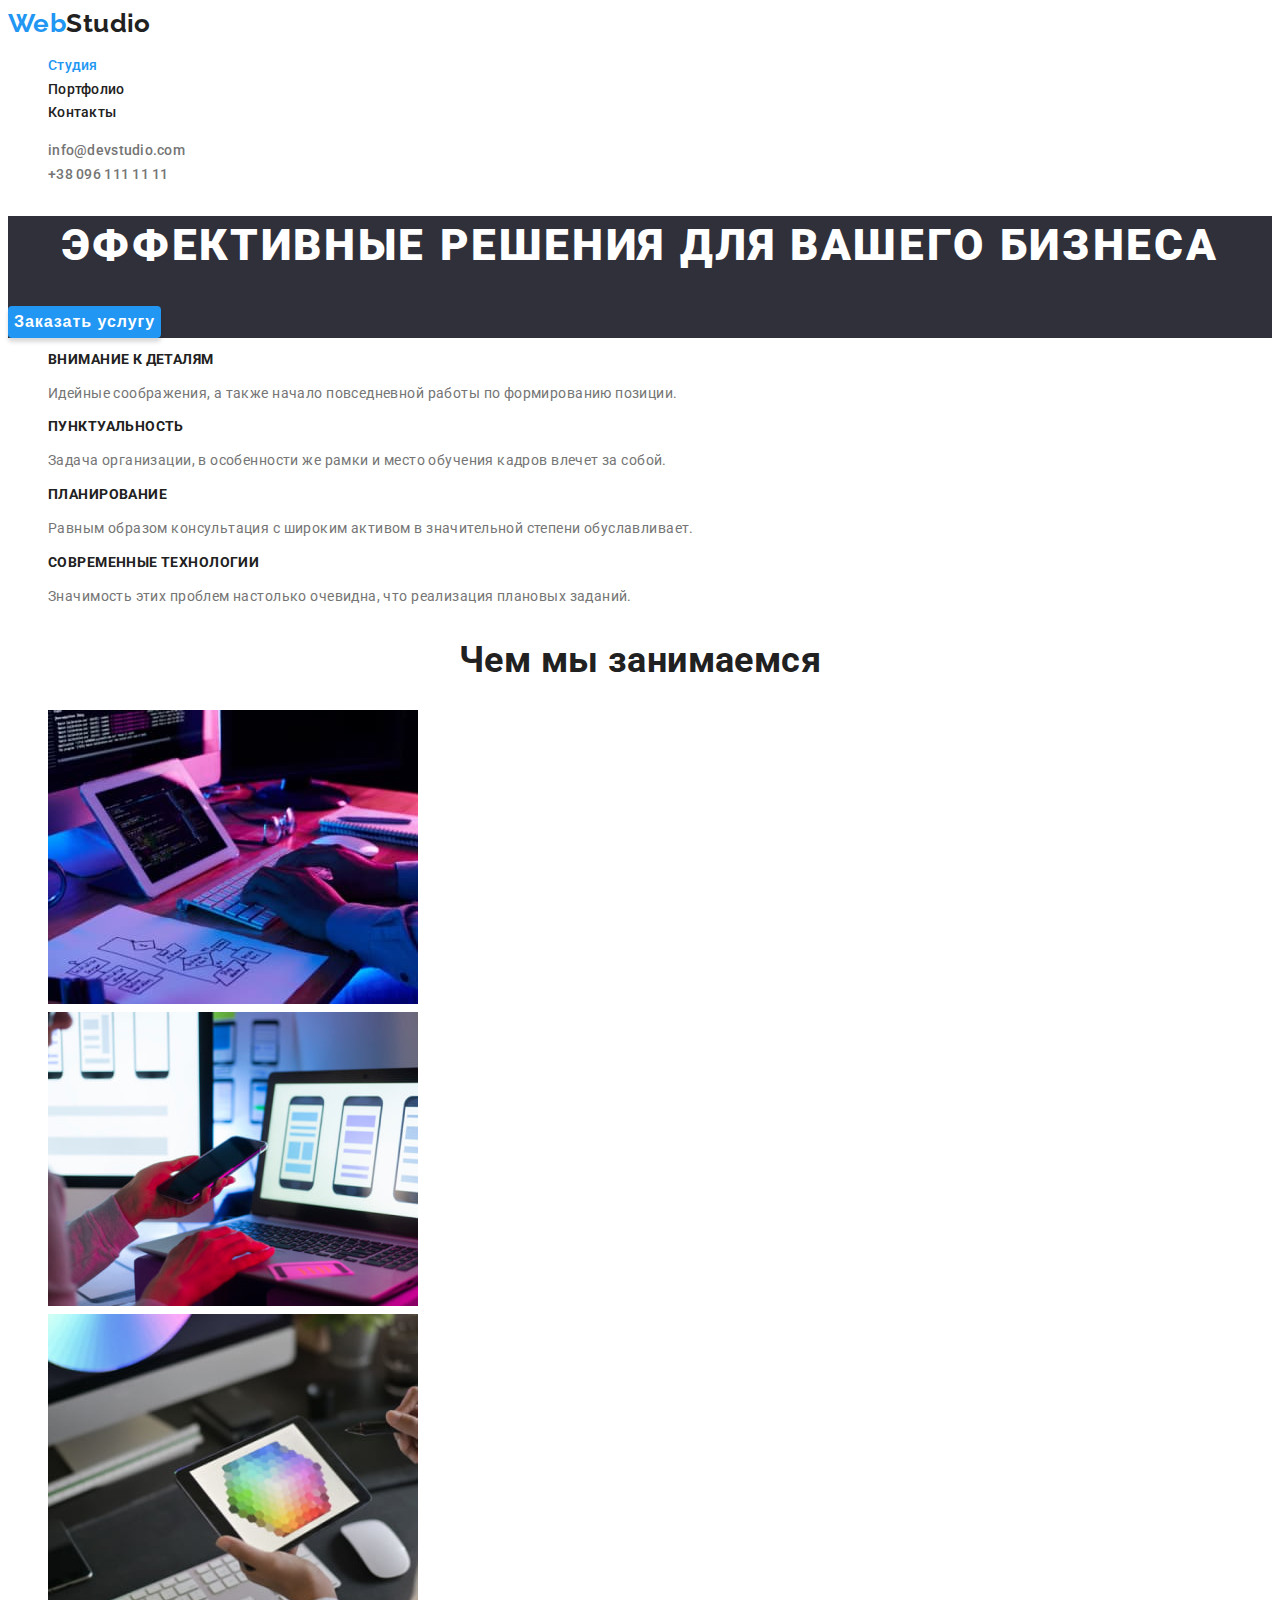
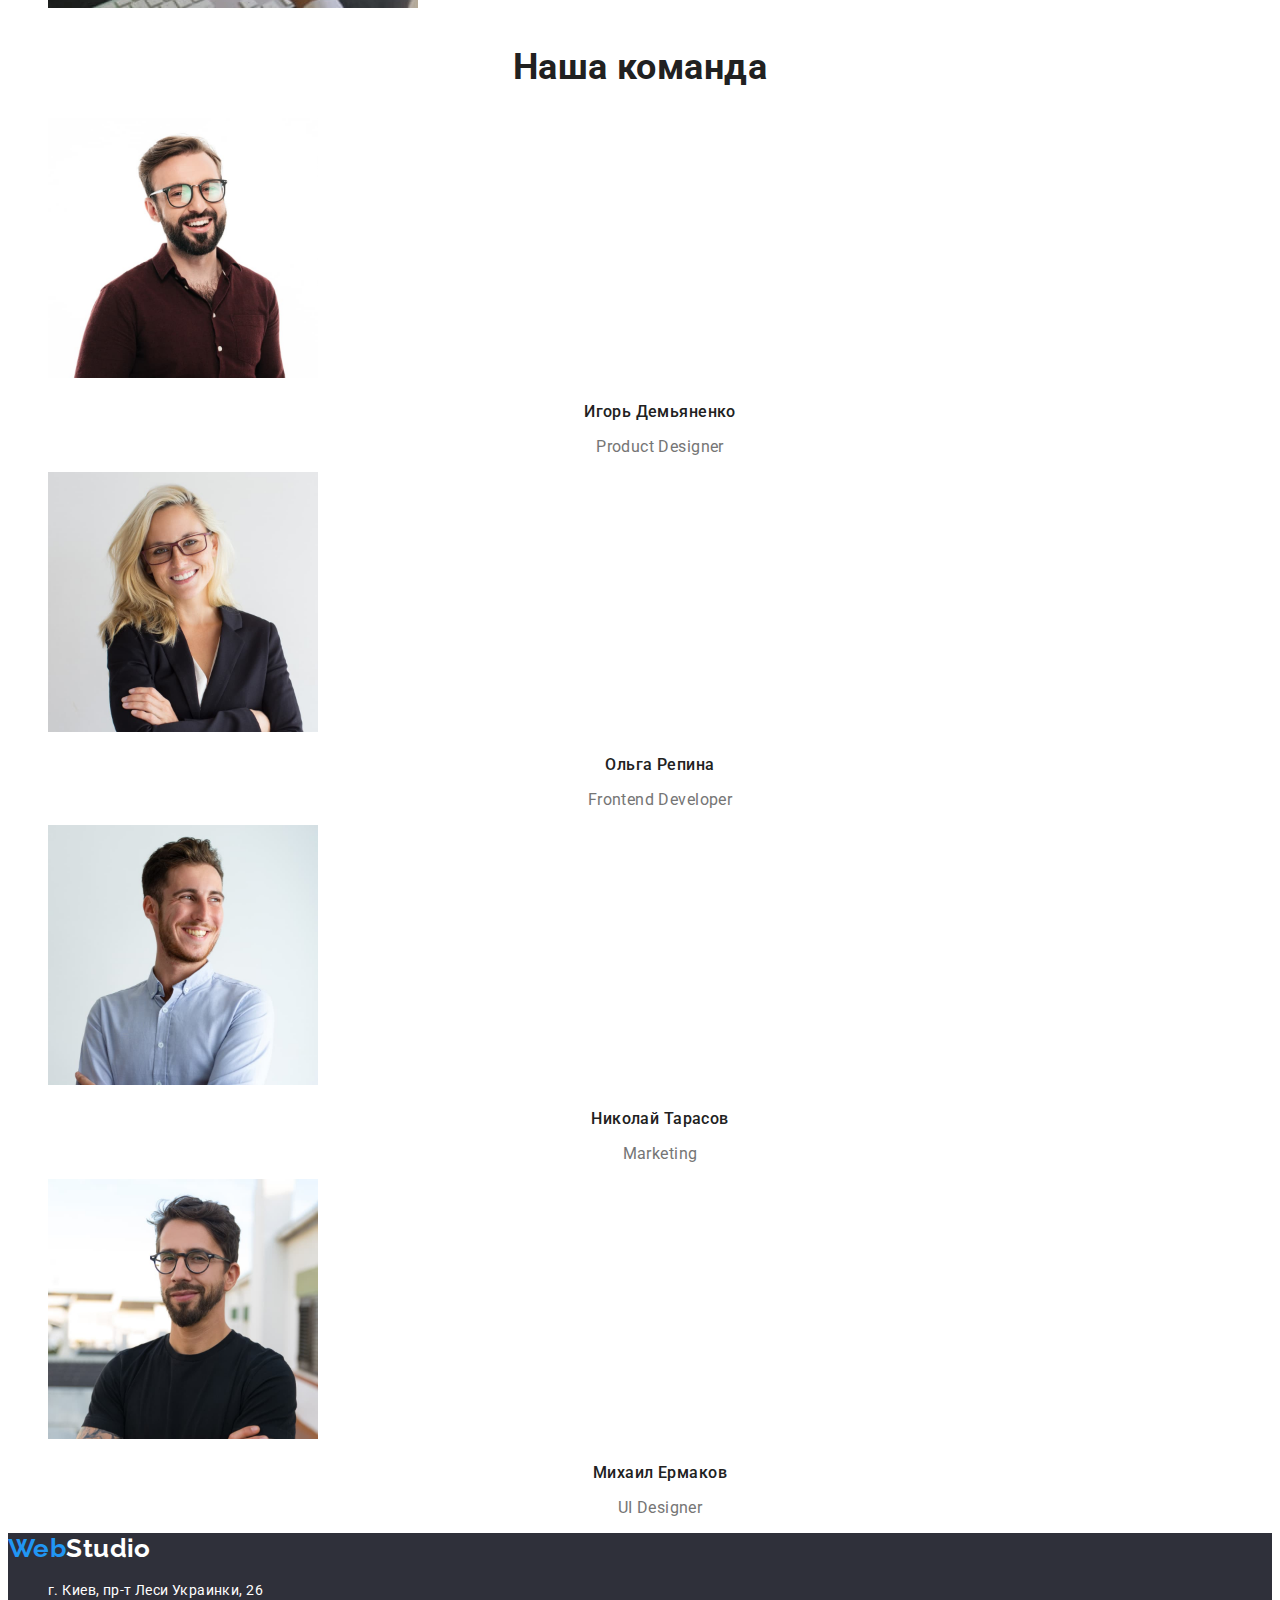
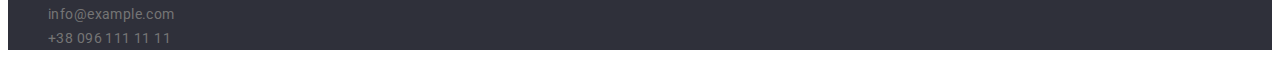
<file: index.html>
<!DOCTYPE html>
<html lang="ru">

<head>
    <meta charset="UTF-8">
    <meta http-equiv="X-UA-Compatible" content="IE=edge">
    <meta name="viewport" content="width=device-width, initial-scale=1.0">
<link rel="preconnect" href="https://fonts.googleapis.com">
<link rel="preconnect" href="https://fonts.gstatic.com" crossorigin>
<link href="https://fonts.googleapis.com/css2?family=Raleway:wght@700&family=Roboto:wght@400;500;700;900&display=swap"
    rel="stylesheet">
    <link rel="stylesheet" href="./css/styles.css">
    <title>Студия</title>
</head>

<body>
    <header>
        <!--Nagigation-->
        <nav>
        <a href="index.html" class="logo"><span class="web-logo">Web</span>Studio
            </a>
        
            <ul class="navigation-menu">
                <li><a href="index.html" class="navigation navigation-studio current">Студия</a></li>
                <li><a href="portfolio.html" class="navigation">Портфолио</a></li>
                <li><a href="#" class="navigation">Контакты</a></li>
            </ul>
        </nav>

        <ul class="address-table">
            <li><a href="mailto:info@devstudio.com" class="address">info@devstudio.com</a></li>
            <li><a href="tel:+380961111111" class="address">+38 096 111 11 11</a></li>
        </ul>
    </header>
    <main>
        <!-- Hero title -->
        <section class="hero-section">
                    <h1 class="hero-title">Эффективные решения для вашего бизнеса</h1>
                    <button type="button" class="hero-button">Заказать услугу</button>
        
        </section>
        <section>
            <!-- benefits -->
            <h2 class="benefits-titile">Преимущества</h2>
            <ul class="benefits-table">
                <li>
                    <h3 class="benefits-parahraph-titles">Внимание к деталям</h3>
                    <p class="benefits-text">Идейные соображения, а также начало повседневной работы по формированию позиции.</p>
                </li>
                <li>
                    <h3 class="benefits-parahraph-titles">Пунктуальность</h3>
                    <p class="benefits-text">Задача организации, в особенности же рамки и место обучения кадров влечет за собой.</p>
                </li>
                <li>
                    <h3 class="benefits-parahraph-titles">Планирование</h3>
                    <p class="benefits-text">
                        Равным образом консультация с широким активом в значительной степени обуславливает.
                    </p>
                </li>
                <li>
                    <h3 class="benefits-parahraph-titles">Современные технологии</h3>
                    <p class="benefits-text">
                        Значимость этих проблем настолько очевидна, что реализация плановых заданий.
                    </p>
                </li>
            </ul>
            <!-- Work -->
            <section>
                <h2 class="work-title">Чем мы занимаемся</h2>
                <ul class="work-table">
                    <li><img src="./images/img1.jpg" alt="разработка сайтов" width="370" height="294"></li>
                    <li><img src="./images/img2.jpg" alt="адаптация под мобильные" width="370" height="294"></li>
                    <li><img src="./images/img3.jpg" alt="дизайн и оформление" width="370" height="294"></li>
                </ul>
            </section>

        </section>
        <!-- team -->
        <section>
            <h2 class="team-title">Наша команда</h2>
            <ul class="team-table">
                <li><img src="./images/photo1.jpg" alt="мужчина" width="270" height="260">
                    <h3 class="team-names">Игорь Демьяненко</h3>
                    <p lang="en" class="team-job-title">Product Designer</p>
                </li>
                <li><img src="./images/photo2.jpg" alt="женщина" width="270" height="260">
                    <h3 class="team-names">Ольга Репина</h3>
                    <p lang="en" class="team-job-title">Frontend Developer</p>
                </li>
                <li><img src="./images/photo3.jpg" alt="мужчина" width="270" height="260">
                    <h3 class="team-names">Николай Тарасов</h3>
                    <p lang="en" class="team-job-title">Marketing</p>
                </li>
                <li><img src="./images/photo4.jpg" alt="женщина" width="270" height="260">
                    <h3 class="team-names">Михаил Ермаков</h3>
                    <p lang="en" class="team-job-title">UI Designer</p>
                </li>

            </ul>
        </section>
    </main>
    <footer class="footer-color">
        <a href="index.html" class="footer-logo"><span class="web-logo">Web</span>Studio
            </a>
        
<address>
    <ul class="adress-table">
    <li><a href="" class="address-street">г. Киев, пр-т Леси Украинки, 26</a></li>
    <li><a href="mailto:info@devstudio.com" class="address-mail-tel">info@example.com</a> </li>
    <li><a href="tel:+380961111111" class="address-mail-tel">+38 096 111 11 11</a> </li>
</ul></address>

    </footer>

</body>

</html>
</file>
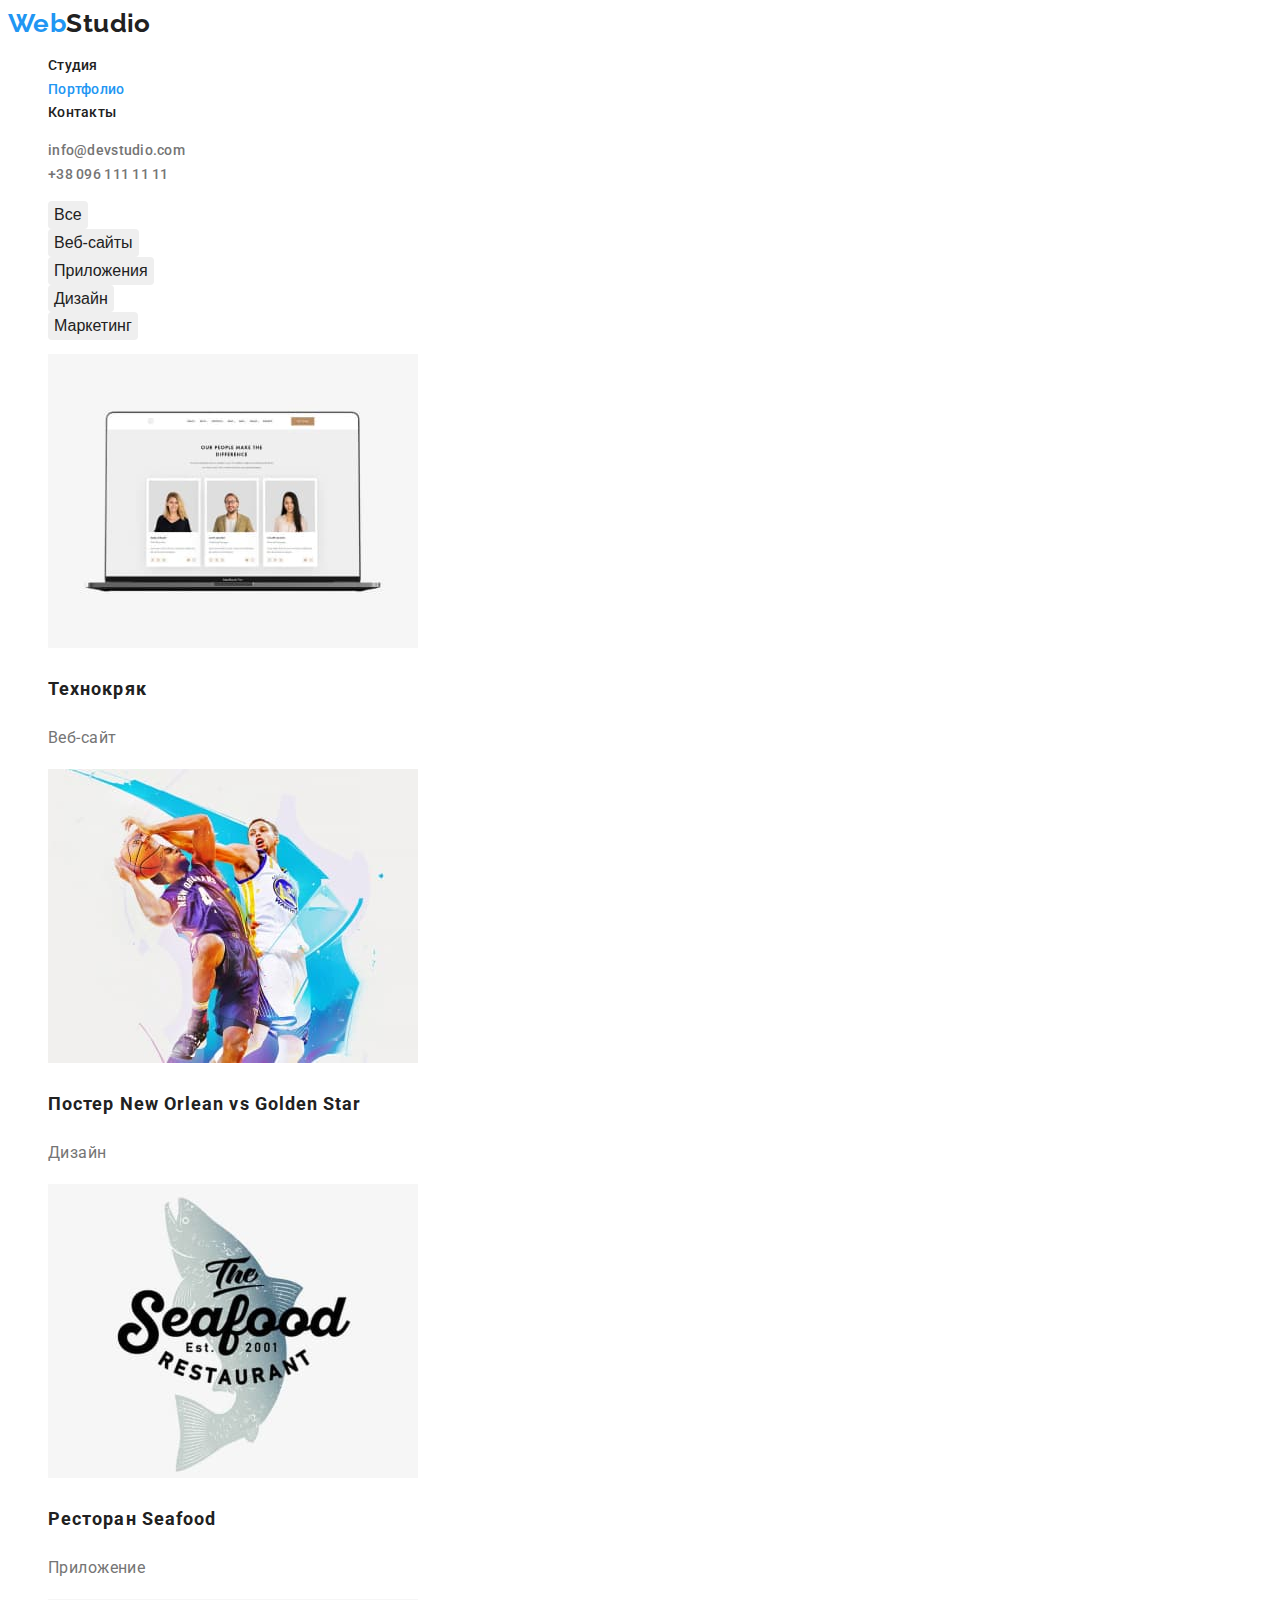
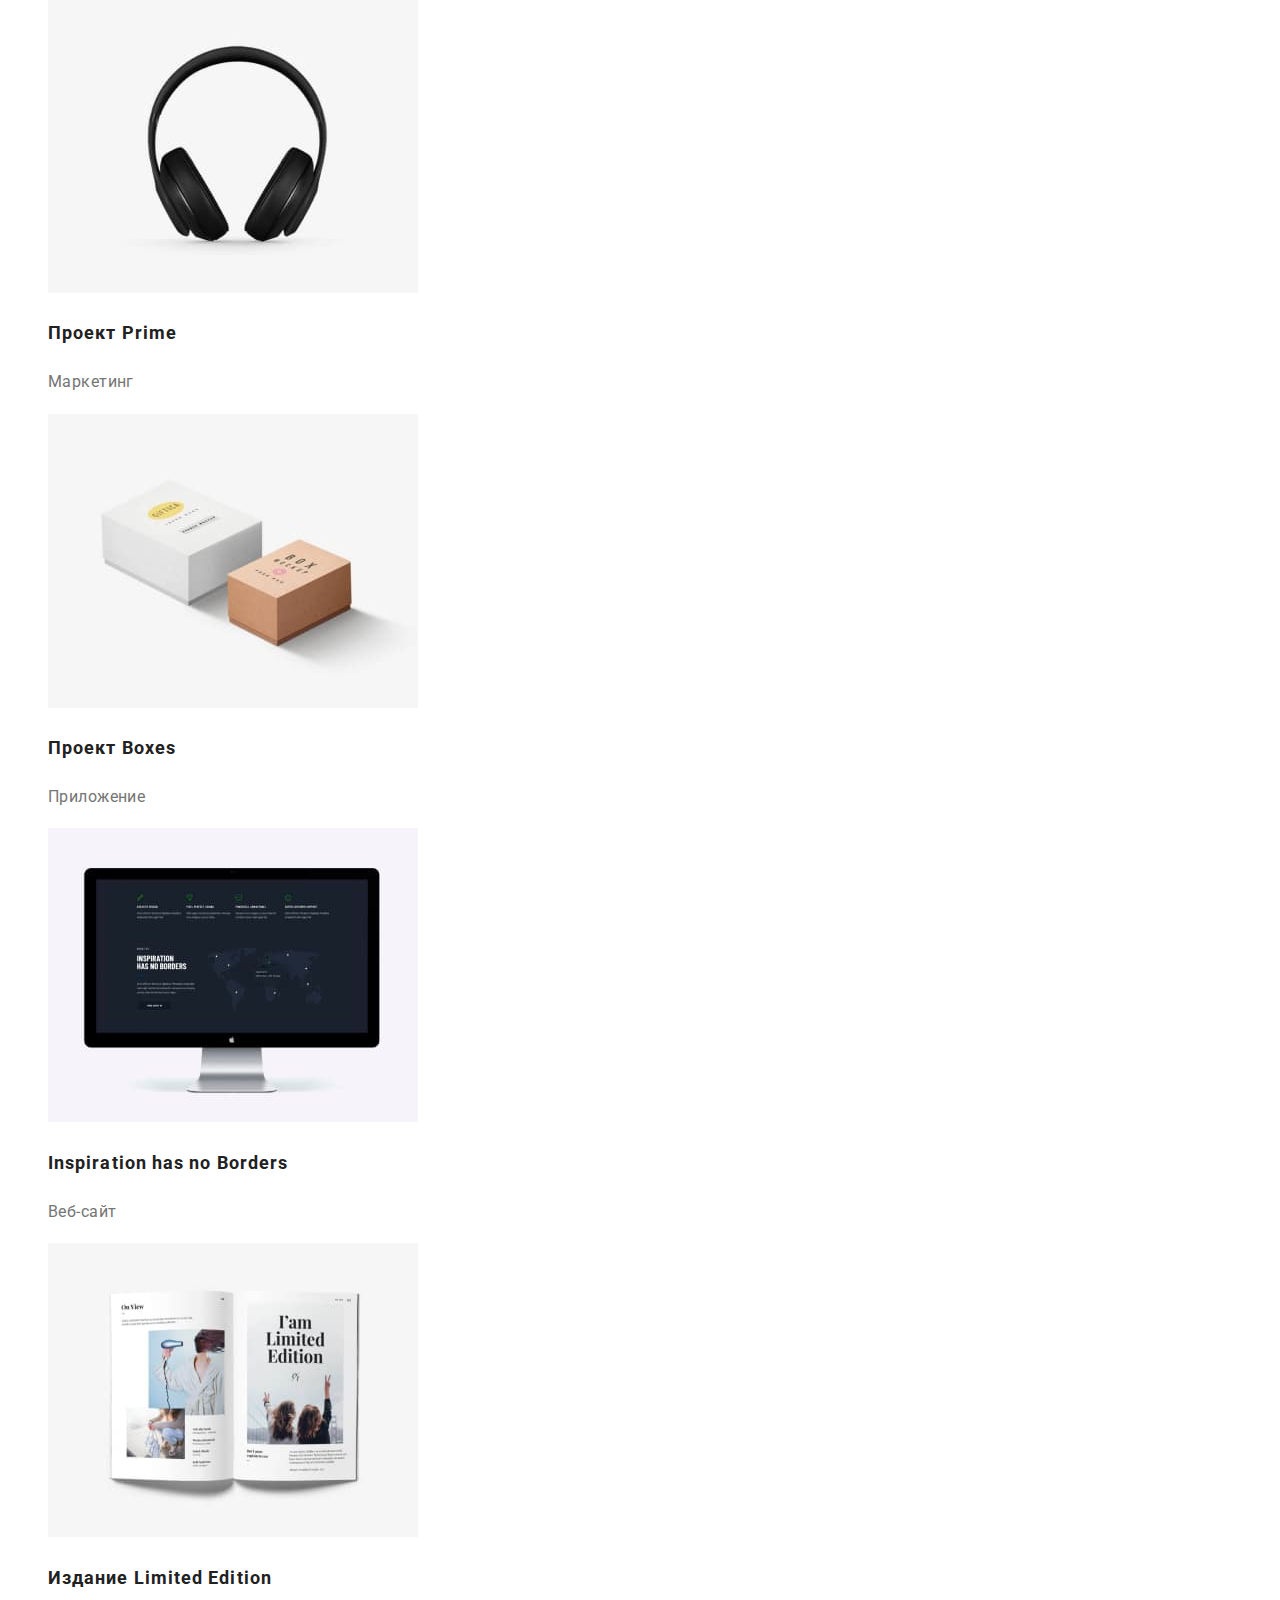
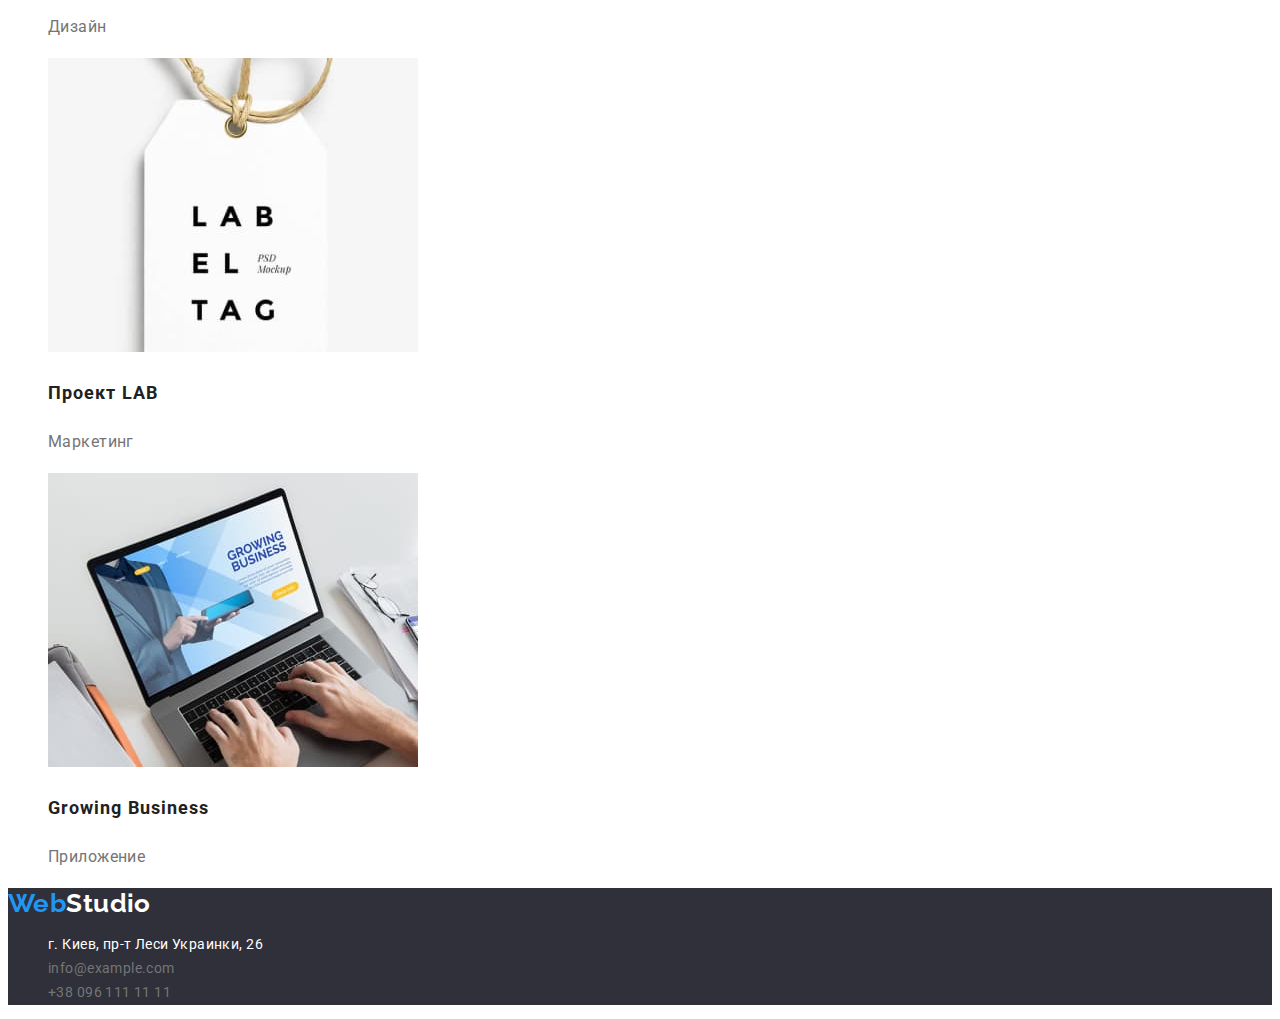
<file: portfolio.html>
<!DOCTYPE html>
<html lang="ru">

<head>
    <meta charset="UTF-8">
    <meta http-equiv="X-UA-Compatible" content="IE=edge">
    <meta name="viewport" content="width=device-width, initial-scale=1.0">
<link rel="preconnect" href="https://fonts.googleapis.com">
<link rel="preconnect" href="https://fonts.gstatic.com" crossorigin>
<link href="https://fonts.googleapis.com/css2?family=Raleway:wght@700&family=Roboto:wght@400;500;700;900&display=swap"
    rel="stylesheet">
    <link rel="stylesheet" href="./css/styles.css">
    <title>Портфолио</title>
</head>

<body>
    <header>
        <!--Nagigation-->
        <nav>
            <a href="index.html" class="logo"><span class="web-logo">Web</span>Studio
            </a>

            <ul class="navigation-menu">
                <li><a href="index.html" class="navigation">Студия</a></li>
                <li><a href="portfolio.html" class="navigation navigation-portfolio current">Портфолио</a></li>
                <li><a href="#" class="navigation">Контакты</a></li>
            </ul>
        </nav>

        <ul class="address-table">
            <li><a href="mailto:info@devstudio.com" class="address">info@devstudio.com</a></li>
            <li><a href="tel:+380961111111" class="address">+38 096 111 11 11</a></li>
        </ul>
    </header>
    <main>
<section>
    <h1 class="portfolio-hero-title">Разделы</h1>
    <ul class="portfolio-but-table">
        <li><button type="button" class="portf-nav-buttons">Все</button></li>
        <li><button type="button" class="portf-nav-buttons">Веб-сайты</button></li>
        <li><button type="button" class="portf-nav-buttons">Приложения</button></li>
        <li><button type="button" class="portf-nav-buttons">Дизайн</button></li>
        <li><button type="button" class="portf-nav-buttons">Маркетинг</button></li>
    </ul>
    <ul class="portfolio-table">
        <li>
            <a href="#" class="portfolio-link">
                <p><img src="./portfolioimages/img1.jpg" alt="Компьютер" width="370" height="294"></p>
                <h2 class="portfolio-company-title">Технокряк</h2>
                <p class="portfolio-text">Веб-сайт</p>

            </a>
        </li>
        <li>
            <a href="#" class="portfolio-link">
                <p><img src="./portfolioimages/img2.jpg" alt="Игроки в баскетболл" width="370" height="294"></p>
                <h2 class="portfolio-company-title">Постер New Orlean vs Golden Star</h2>
                <p class="portfolio-text">Дизайн</p>

            </a>
        </li>
        <li>
            <a href="#" class="portfolio-link">
                <p><img src="./portfolioimages/img3.jpg" alt="Эмблема ресторана рыба" width="370" height="294"></p>
                <h2 class="portfolio-company-title">Ресторан Seafood</h2>
                <p class="portfolio-text">Приложение</p>

            </a>
        </li>
        <li>
            <a href="#" class="portfolio-link">
                <p><img src="./portfolioimages/img4.jpg" alt="Наушники" width="370" height="294"></p>
                <h2 class="portfolio-company-title">Проект Prime</h2>
                <p class="portfolio-text">Маркетинг</p>

            </a>
        </li>
        <li>
            <a href="#" class="portfolio-link">
                <p><img src="/portfolioimages/img5.jpg" alt="две коробки" width="370" height="294"></p>
                <h2 class="portfolio-company-title">Проект Boxes</h2>
                <p class="portfolio-text">Приложение</p>

            </a>
        </li>
        <li>
            <a href="#" class="portfolio-link">
                <p><img src="./portfolioimages/img6.jpg" alt="Моноблок" width="370" height="294"></p>
                <h2 class="portfolio-company-title">Inspiration has no Borders</h2>
                <p class="portfolio-text">Веб-сайт</p>

            </a>
        </li>
        <li>
            <a href="#" class="portfolio-link">
                <p><img src="./portfolioimages/img7.jpg" alt="Журнал" width="370" height="294"></p>
                <h2 class="portfolio-company-title">Издание Limited Edition</h2>
                <p class="portfolio-text">Дизайн</p>

            </a>
        </li>
        <li>
            <a href="#" class="portfolio-link">
                <p><img src="./portfolioimages/img8.jpg" alt="Бирка" width="370" height="294"></p>
                <h2 class="portfolio-company-title">Проект LAB</h2>
                <p class="portfolio-text">Маркетинг</p>

            </a>
        </li>
        <li>
            <a href="#" class="portfolio-link">
                <p><img src="./portfolioimages/img9.jpg" alt="Печатает на ноутбуке" width="370" height="294"></p>
                <h2 class="portfolio-company-title">Growing Business</h2>
                <p class="portfolio-text">Приложение</p>

            </a>
        </li>
    </ul>
</section>

    </main>
    <footer class="footer-color">
        <a href="index.html" class="footer-logo"><span class="web-logo">Web</span>Studio
        </a>
    
        <address>
            <ul class="adress-table">
                <li><a href="" class="address-street">г. Киев, пр-т Леси Украинки, 26</a></li>
                <li><a href="mailto:info@devstudio.com" class="address-mail-tel">info@example.com</a> </li>
                <li><a href="tel:+380961111111" class="address-mail-tel">+38 096 111 11 11</a> </li>
            </ul>
        </address>
    
    </footer>
</body>
</html>
</file>
<file: css/styles.css>
:root {
    
    --title-text-color: #FFFFFF;
    --first-text-color: #212121;
    --last-text-color: #757575;
    --focus-text-color: #2196F3;
    --backgound-color: #2F303A;
    --hero-button-color-focus: #188CE8;
}
body {
    background-color: var(--title-text-color);
    font-family: 'Roboto', sans-serif;
    font-size: 14px;
    line-height: 1.7;
    color: var(--first-text-color);
    letter-spacing: 0.03em;
}
/* Navigation */
.logo {
    font-family: 'Raleway', sans-serif;
    font-weight: 700;
    font-size: 26px;
    line-height: 1.19;
    text-decoration: none;
    color: inherit;
}
.web-logo {
    color: var(--focus-text-color);
}
.navigation {
    font-weight: 500;
    font-size: 14px;
    line-height: 1.14;
    letter-spacing: 0.02em;
    color: inherit;
    text-decoration: none;
}
.navigation-menu {
    list-style-type: none;
}
.navigation-studio.current {
    color: var(--focus-text-color);
}
.navigation-portfolio.current {
    color: var(--focus-text-color);
}
.navigation:hover,
.navigation:focus {
    color: var(--focus-text-color);
}

.address {
    font-weight: 500;
    font-size: 14px;
    line-height: 1.14;
    letter-spacing: 0.02em;
    color: var(--last-text-color);
    text-decoration: none;
}
.address-table {
    list-style-type: none;
}
.address:focus,
.address:hover {
    color: var(--focus-text-color);
}
/* Hero-title */
.hero-section {
    background: var(--backgound-color);
}
.hero-title {
    font-weight: 900;
    font-size: 44px;
    line-height: 1.36;
    text-align: center;
    letter-spacing: 0.06em;
    text-transform: uppercase;
    color: var(--title-text-color);
}
.hero-button {
    font-weight: 700;
    font-size: 16px;
    line-height: 1.88;
    display: flex;
    align-items: center;
    text-align: center;
    letter-spacing: 0.06em;
    color: var(--title-text-color);
    background-color: var(--focus-text-color);
    border-radius: 4px;
    border: none;
    box-shadow: 0px 4px 4px rgba(0, 0, 0, 0.15);
    cursor: pointer;
}
.hero-button:hover,
.hero-button:focus {
    background-color: var(--hero-button-color-focus);
}
/* benefits */
.benefits-titile {
    display: none;
}
.benefits-parahraph-titles {
    font-weight: 700;
    font-size: 14px;
    line-height: 1.14;
    text-transform: uppercase;
}
.benefits-table {
    list-style-type: none;
}
.benefits-text {
    font-size: 14px;
    line-height: 1.7;
    color: var(--last-text-color);
}
/* work */
.work-title {
    font-weight: 700;
    font-size: 36px;
    line-height: 1.17;
    text-align: center;
}
.work-table {
    list-style-type: none;
}
/* team */
.team-title {
    font-weight: 700;
    font-size: 36px;
    line-height: 1.17;
    text-align: center;
}
.team-table {
    list-style-type: none;
}
.team-names {
    font-weight: 500;
    font-size: 16px;
    line-height: 1.19;
    text-align: center;
}
.team-job-title {
font-size: 16px;
line-height: 1.19;
text-align: center;
color: var(--last-text-color);
}
/* footer */
.footer-color {
    background-color: var(--backgound-color);
}
.footer-logo {
    font-family: 'Raleway', sans-serif;
    font-weight: 700;
    font-size: 26px;
    line-height: 1.19;
    text-decoration: none;
    color: var(--title-text-color);
}
/* address */
.address-street {
    font-style: normal;
    font-size: 14px;
    line-height: 1.7;
    color: var(--title-text-color);
    text-decoration: none;
}
.adress-table {
    list-style-type: none;
}
.address-mail-tel {
    font-style: normal;
    font-size: 14px;
    line-height: 1.17;
    color: var(--last-text-color);
    text-decoration: none;
}
.address-mail-tel:hover,
.address-mail-tel:focus {
    color: var(--focus-text-color);
}
/* Portfolio main */
.portfolio-hero-title {
    display: none;
}
.portf-nav-buttons {
    font-weight: 500;
    font-size: 16px;
    line-height: 1.62;
    text-align: center;
    color: var(--first-text-color);
    display: flex;
    border-radius: 4px;
    border: none;
    cursor: pointer;
}
.portf-nav-buttons:focus,
.portf-nav-buttons:hover {
    color: var(--title-text-color);
    background-color: var(--focus-text-color);
}
.portfolio-but-table {
    list-style-type: none;
}
.portfolio-company-title {
    font-weight: 700;
    font-size: 18px;
    line-height: 2;
    letter-spacing: 0.06em;
    color: var(--first-text-color);
}
.portfolio-link {
    text-decoration: none;
}
.portfolio-table {
    list-style-type: none;
}
.portfolio-text {
    font-size: 16px;
    line-height: 1.88;
    color: var(--last-text-color);
}
</file>
